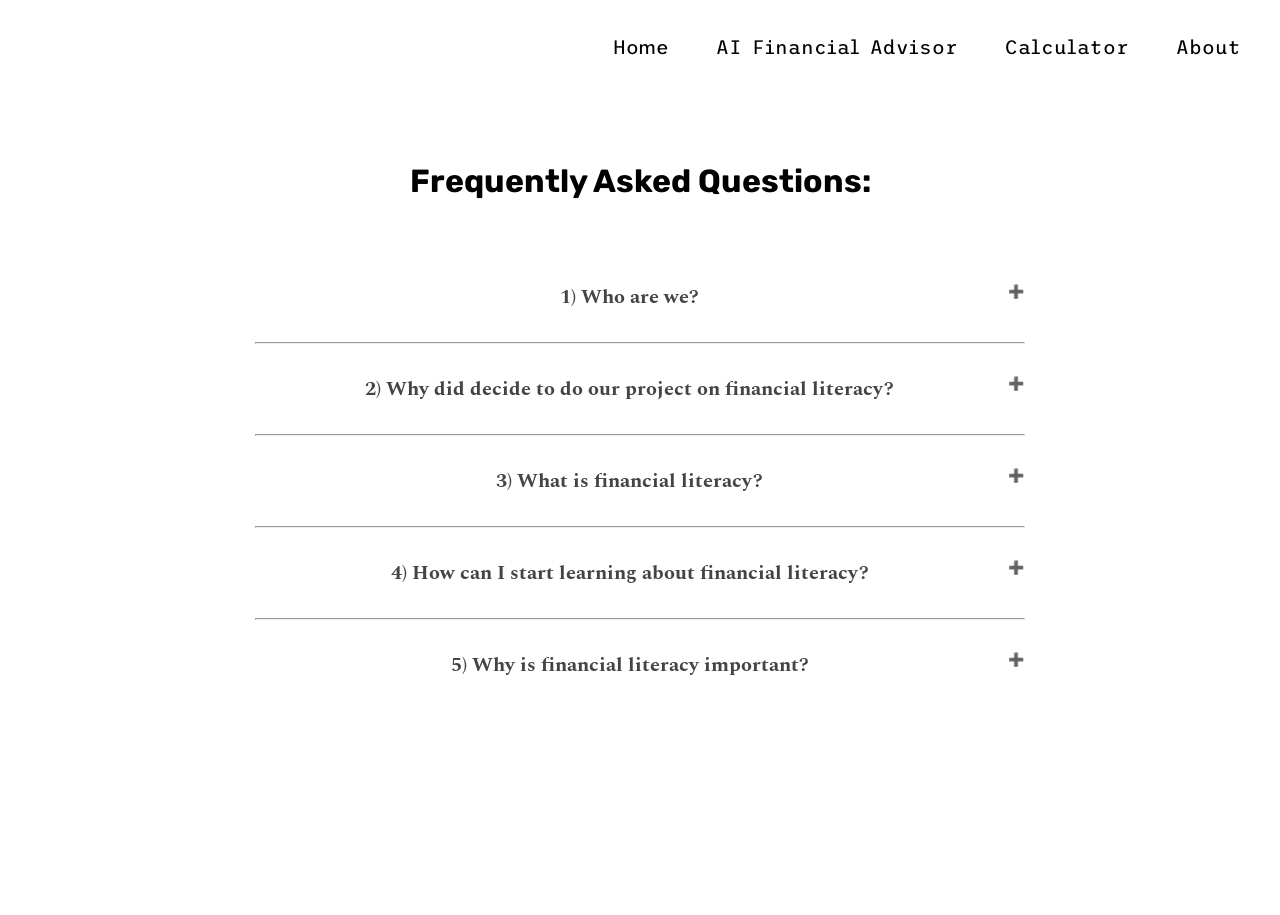
<file: faq.html>
<!DOCTYPE html>
<html>
  <head>

    <title>About Cause</title>
    <meta charset="utf-8" />
    <meta http-equiv="X-UA-Compatible" content="IE=edge" />
    <meta name="viewport" content="width=device-width, initial-scale=1" />

    <!-- link the webpage's stylesheet -->
    <link rel="stylesheet" href="faq.css" />

    <!-- link the webpage's JavaScript file -->
    <script src="faq.js" defer></script>

    <!--Google fonts-->
    <link href="https://fonts.googleapis.com/css2?family=Trispace:wght@300&display=swap" rel="stylesheet">
    <link href="https://fonts.googleapis.com/css2?family=Rubik&family=Spectral:wght@200&display=swap" rel="stylesheet">

  </head>

  <!-- NAVBAR -->  
  <nav > 

      <ul style="padding:20px">

      <li>
        <a href="index.html">Home</a>
      </li>
      <li>
         <a onclick="toggleChat()"> AI Financial Advisor</a>
      </li>
      <li>
      <a class="nav-link" href="cal.html">Calculator</a>
      </li>
      <li>
        <a href="#abt">About</a>
      </li>
       
    </ul>
  </nav>
 

  <header>
    <h1>Frequently Asked Questions: </h1>
  </header>

  <body>

  
    <section class="faqContainer">
      <div class="faqOne">
        <h2 class="faqQuestion"> 1) Who are we? </h2>
        <div class="faqAnswer">
          <h3> vduhdvugnrbhrgnrgbhrg  </h3>
        </div>
      </div>

      <hr class="hr-line">

      <div class="faqTwo">
        <h2 class="faqQuestion"> 2) Why did decide to do our project on financial literacy? </h2>
        <div class="faqAnswer">
          <h3> Approximately, Americans are $12.8 trillion in debt. We wanted to make a platform of resources that were available to the general public so that they can learn more about managing their money. </h3>
        </div>
      </div>

      <hr class="hr-line">

      <div class="faqThree">
        <h2 class="faqQuestion"> 3) What is financial literacy? </h2>
        <div class="faqAnswer">
          <h3> Financial Literacy is the knowledge of finance and how you would implement it to make better financial decisions. </h3>
        </div>
      </div>

      <hr class="hr-line">

      <div class="faqFour">
        <h2 class="faqQuestion"> 4) How can I start learning about financial literacy? </h2>
        <div class="faqAnswer">
          <h3>You can use our website to help educate yourself. We also provide a list of resources here on our <a href="learnMore.html"> Learn More</a> page!</h3>
        </div>
      </div>

      <hr class="hr-line">

      <div class="faqFive">
        <h2 class="faqQuestion"> 5) Why is financial literacy important? </h2>
        <div class="faqAnswer">
          <h3> In order to be financially free and sound, you would need the basic knowldge and foundation on how to make better financial decisons. </h3>
        </div>
      </div>

    </section>

    <!--END OF FAQ QUESTIONS-->

    <!-- FOOTER -->
    
<!--       add instagram here (icon and link) -->
    </div>

   


  </body>

</html>
</file>
<file: faq.css>
/* MAIN TEXT ELEMENTS */
body{
  margin: 0;
  padding: 0;
  height: 100vh;
  font-family: 'Trispace', sans-serif;
  letter-spacing: 0px;
}

h1 {
  text-align: center;
  padding: 2em;
  padding-bottom: 0px;
  margin-bottom: 1em;
  font-family: 'Rubik', sans-serif;
}

h2, h3 {
  font-family: 'Spectral', serif;
  font-size: 20px;
  text-align: center;
}

h3 {
  font-size: 16px;
}

button {
  font-family: 'Spectral', serif;
  font-size: 16px;
  text-align: center;
  border-radius: 5px;
  background: #FFEFB3;
  border-width: 0.5px;
}

button:hover {
  background: #fbd85b;
}


/* LOGO */
.logo {
  position: absolute;
  right: 0%; 
  bottom: 19px;
  left: 30px; 
  z-index: 10;
  padding-bottom: 22em;
  padding-left: 6em;
  color: rgb(0, 0, 0);
  text-align: left; 
}

/* NAV BAR */
.nav-bar {
  display: block;  
  list-style-type: none;
  overflow: hidden;
  background-color: black;
  border-style: solid;
  border-color:white;
  padding: 0;
  margin: 0;
}

li.nav-items {
  display: inline;       
  float: left;  
  padding: 20px;
  padding-top: 0.7em;
  padding-bottom: 0.7em;
}

li.nav-items a {   
  font-size: 20px;
  color: white;
  padding: 20px;
  text-transform: uppercase;
  text-decoration: none;
  font-weight: bold;
}

li.nav-items a:hover {
  background-color: white;
  color: black;
}

/* FAQ */
.faqContainer{
  display: flex;
  justify-content: center;
  flex-direction: column;
  padding-bottom: 100px;
  padding-top: 20px;
}

.hr-line{
  width: 60%;
  margin: auto;
}

.faqQuestion {
  color: #444;
  cursor: pointer;
  padding: 30px 20px;
  width: 60%;
  border: none;
  outline: none;
  transition: 0.4s;
  margin: auto;
}

.faqAnswer{
  margin: auto;
  width: 50%; 
  padding: auto;
}

.active,
.faqQuestion:hover {
    background-color: #F9F9F9;
}

.faqAnswer {
    padding: 0 18px;
    background-color: white;
    display: none;
    overflow: hidden;
}

.faqQuestion:after {
    content: '\02795';
    font-size: 13px;
    color: #777;
    float: right;
    margin-left: 5px;
}

.active:after {
    content: "\2796";
}


/* FOOTER */
.footer {
  background-color: #3e3c3c;
  display: flex;
}

.footerText {
  text-align: left;
  margin: 0px;
  margin-left: 70px;
  padding: 0px;
  color: white;
}

#sitemap {
  padding-top: 2.3em;
  color: white;
}

.site {
  color: white;
  font-size: 20px;
}

.siteList {
  padding-top: 2.5em;
  padding-left: 100px;
}

hr {
  margin-left: 30px;
  margin-right: 50px;
}

.donate {
  padding-top: 5em;
  padding-left: 20px;
}

#donate {
  background-color: #48eaea;
  border-radius: 20px;
  font-size: 20px;
  font-weight: bold;
  font-family: 'Rubik', sans-serif;
  padding: 8px;
}

.final {
  padding-top: 3em;
  padding-left: 80px;
  color: white;
  max-width: 200px;
}

#footerLogo {
  height: 100px;
  border-radius: 50%;
}

/* COPYRIGHT */
.copyright div {
  margin-left: auto;
  margin-right: auto;
}

#insta {
  height: 50px;
}

.instagram {
  margin-right: 0px;
  margin-left: 800px;
}

.copyright {
  padding: 1px;
  background-color: #1a1919;
  display: flex;
}

nav{
  text-align:right;
  font-size:15px;
}
ul{
  list-style-type: none;

  overflow: hidden;
  padding: 3em;
  margin-bottom: 1em;
}

li{
  display: inline;
}
li a{
  text-decoration: none;
  color: black;
  font-size: 1.3em;
  padding: 1em;
}
li a:hover{
  background-color: #38b000;
}
</file>
